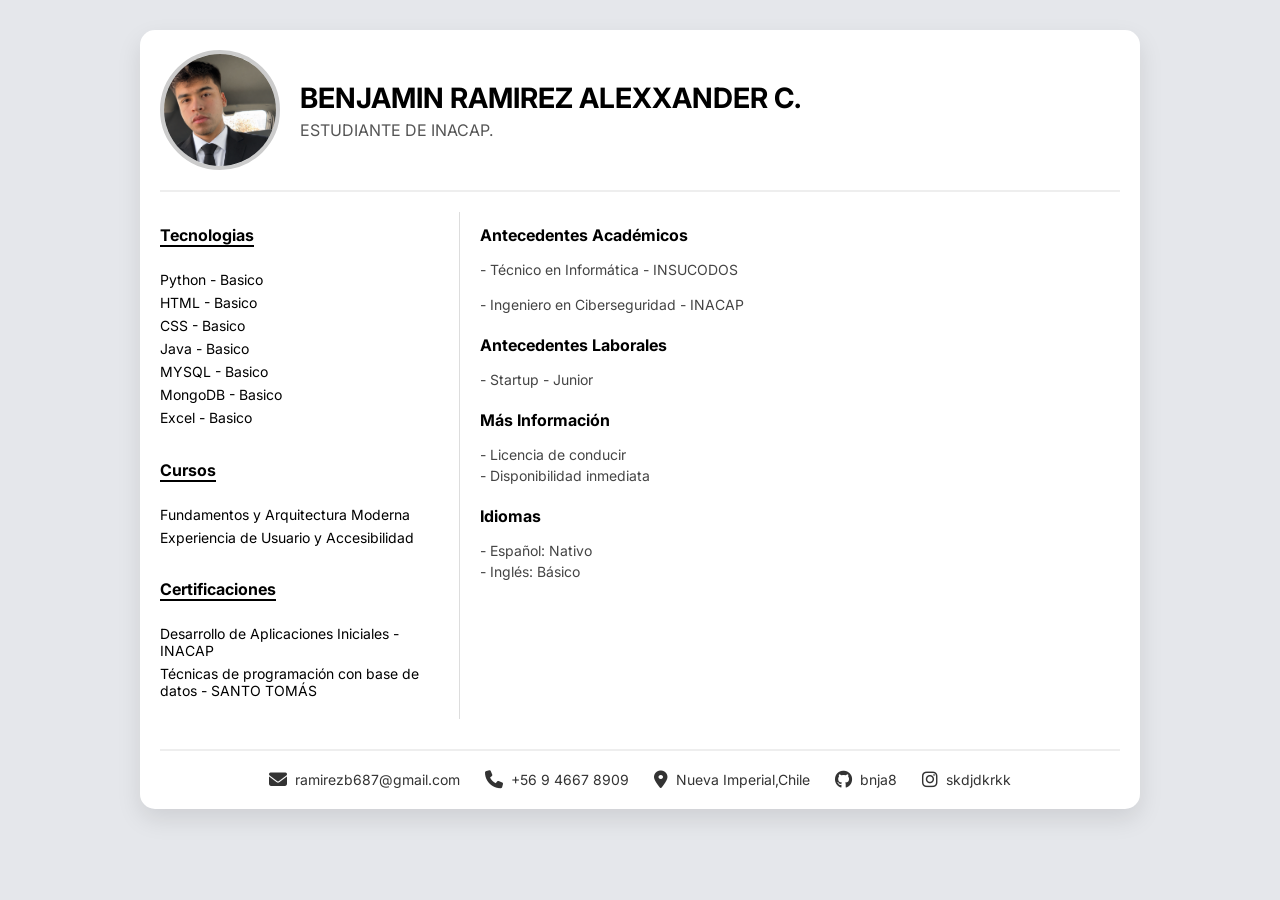
<file: index.html>
<!DOCTYPE html>
<html lang="es">

<head>
    <meta charset="UTF-8">
    <meta name="viewport" content="width=device-width, initial-scale=1.0">
    <title>Curriculum Vitae</title>

    <link rel="icon" type="image/png" href="../img/favicon/cvBLACK.jpg">

    <link href="https://fonts.googleapis.com/css2?family=Inter:wght@300;400;700&display=swap" rel="stylesheet">

    <link rel="stylesheet" href="https://cdnjs.cloudflare.com/ajax/libs/font-awesome/6.5.0/css/all.min.css">

    <link rel="stylesheet" href="css/style.css"></head>

<body>

    <div class="container">
        <div class="header">
            <img src="img/foto.png" class="photo" alt="Foto">
            <div class="title">
                <h1>BENJAMIN RAMIREZ ALEXXANDER C.</h1>
                <p>ESTUDIANTE DE INACAP.</p>
            </div>
        </div>

        <div class="main">
            <div class="left">

                <div class="section">
                    <h2>Tecnologias</h2>
                    <ul>
                        <li>Python - Basico</li>
                        <li>HTML - Basico</li>
                        <li>CSS - Basico</li>
                        <li>Java - Basico</li>
                        <li>MYSQL - Basico</li>
                        <li>MongoDB - Basico</li>
                        <li>Excel - Basico</li>

                    </ul>
                </div>

                <div class="section">
                    <h2>Cursos</h2>
                    <ul>
                        <li>Fundamentos y Arquitectura Moderna</li>
                        <li>Experiencia de Usuario y Accesibilidad</li>
                    </ul>
                </div>

                <div class="section">
                    <h2>Certificaciones</h2>
                    <ul>
                        <li>Desarrollo de Aplicaciones Iniciales - INACAP</li>
                        <li>Técnicas de programación con base de datos - SANTO TOMÁS</li>
                    </ul>
                </div>

            </div>

            <div class="right">

                <div class="block">
                    <h2>Antecedentes Académicos</h2>
                    <p>- Técnico en Informática - INSUCODOS</p>
                    <p>- Ingeniero en Ciberseguridad - INACAP</p>
                </div>

                <div class="block">
                    <h2>Antecedentes Laborales</h2>
                    <p>- Startup - Junior</p>
                </div>

                <div class="block">
                    <h2>Más Información</h2>
                    <p>- Licencia de conducir<br>- Disponibilidad inmediata</p>
                </div>

                <div class="block">
                    <h2>Idiomas</h2>
                    <p>- Español: Nativo<br>- Inglés: Básico</p>
                </div>

            </div>

        </div>

        <div class="footer">
            <a href="#"><i class="fas fa-envelope"></i> ramirezb687@gmail.com</a>
            <a href="https://wa.me/qr/X75WINL5NUIJF1" target="_blank"><i class="fas fa-phone"></i> +56 9 4667 8909</a>
            <a href="https://maps.app.goo.gl/r6v7KhsFayYo76feA" target="_blank"><i class="fas fa-map-marker-alt"></i> Nueva Imperial,Chile</a>
            <a href="https://github.com/bnja8" target="_blank"><i class="fab fa-github"></i> bnja8</a>
            <a href="https://www.instagram.com/skdjdkrkk?igsh=MWs0Zm96cXlpN2VkaA%3D%3D&utm_source=qr" target="_blank"><i class="fab fa-instagram"></i> skdjdkrkk</a>
        </div>

    </div>

</body>

</html>
</file>
<file: css/style.css>
* {
    box-sizing: border-box;
}

body {
    margin: 0;
    font-family: 'Inter', sans-serif;
    background: #e5e7eb;
}

.container {
    max-width: 1000px;
    margin: 30px auto;
    background: white;
    padding: 20px;
    border-radius: 15px;
    box-shadow: 0 10px 25px rgba(0, 0, 0, 0.1);
}

.header {
    display: flex;
    align-items: center;
    gap: 20px;
    border-bottom: 2px solid #eee;
    padding-bottom: 20px;
}

.photo {
    width: 120px;
    height: 120px;
    border-radius: 50%;
    border: 4px solid #ccc;
    object-fit: cover;
}

.title h1 {
    margin: 0;
    font-size: 28px;
}

.title p {
    margin: 5px 0 0;
    color: #555;
}

.main {
    display: grid;
    grid-template-columns: 300px 1fr;
    gap: 20px;
    margin-top: 20px;
}

.left {
    border-right: 1px solid #ddd;
    padding-right: 15px;
}

.section {
    margin-bottom: 20px;
}

.section h2 {
    font-size: 16px;
    margin-bottom: 10px;
    border-bottom: 2px solid #000;
    display: inline-block;
}

.section ul {
    list-style: none;
    padding: 0;
    font-size: 14px;
}

.section li {
    margin: 6px 0;
}

.right .block {
    margin-bottom: 20px;
}

.right h2 {
    font-size: 16px;
    margin-bottom: 5px;
}

.right p {
    font-size: 14px;
    color: #444;
    line-height: 1.5;
}

.footer {
    margin-top: 30px;
    padding-top: 20px;
    border-top: 2px solid #eee;
    display: flex;
    justify-content: center;
    flex-wrap: wrap;
    gap: 25px;
}

.footer a {
    display: flex;
    align-items: center;
    gap: 8px;
    text-decoration: none;
    color: #333;
    font-size: 14px;
    transition: 0.3s;
}

.footer a i {
    font-size: 18px;
}

.footer a:hover {
    color: #2563eb;
    transform: scale(1.1);
}

@media (max-width: 768px) {
    .header {
        flex-direction: column;
        text-align: center;
    }

    .main {
        grid-template-columns: 1fr;
    }

    .left {
        border-right: none;
        border-bottom: 1px solid #ddd;
        padding-bottom: 15px;
    }

    .footer {
        flex-direction: column;
        align-items: center;
    }
}
</file>
